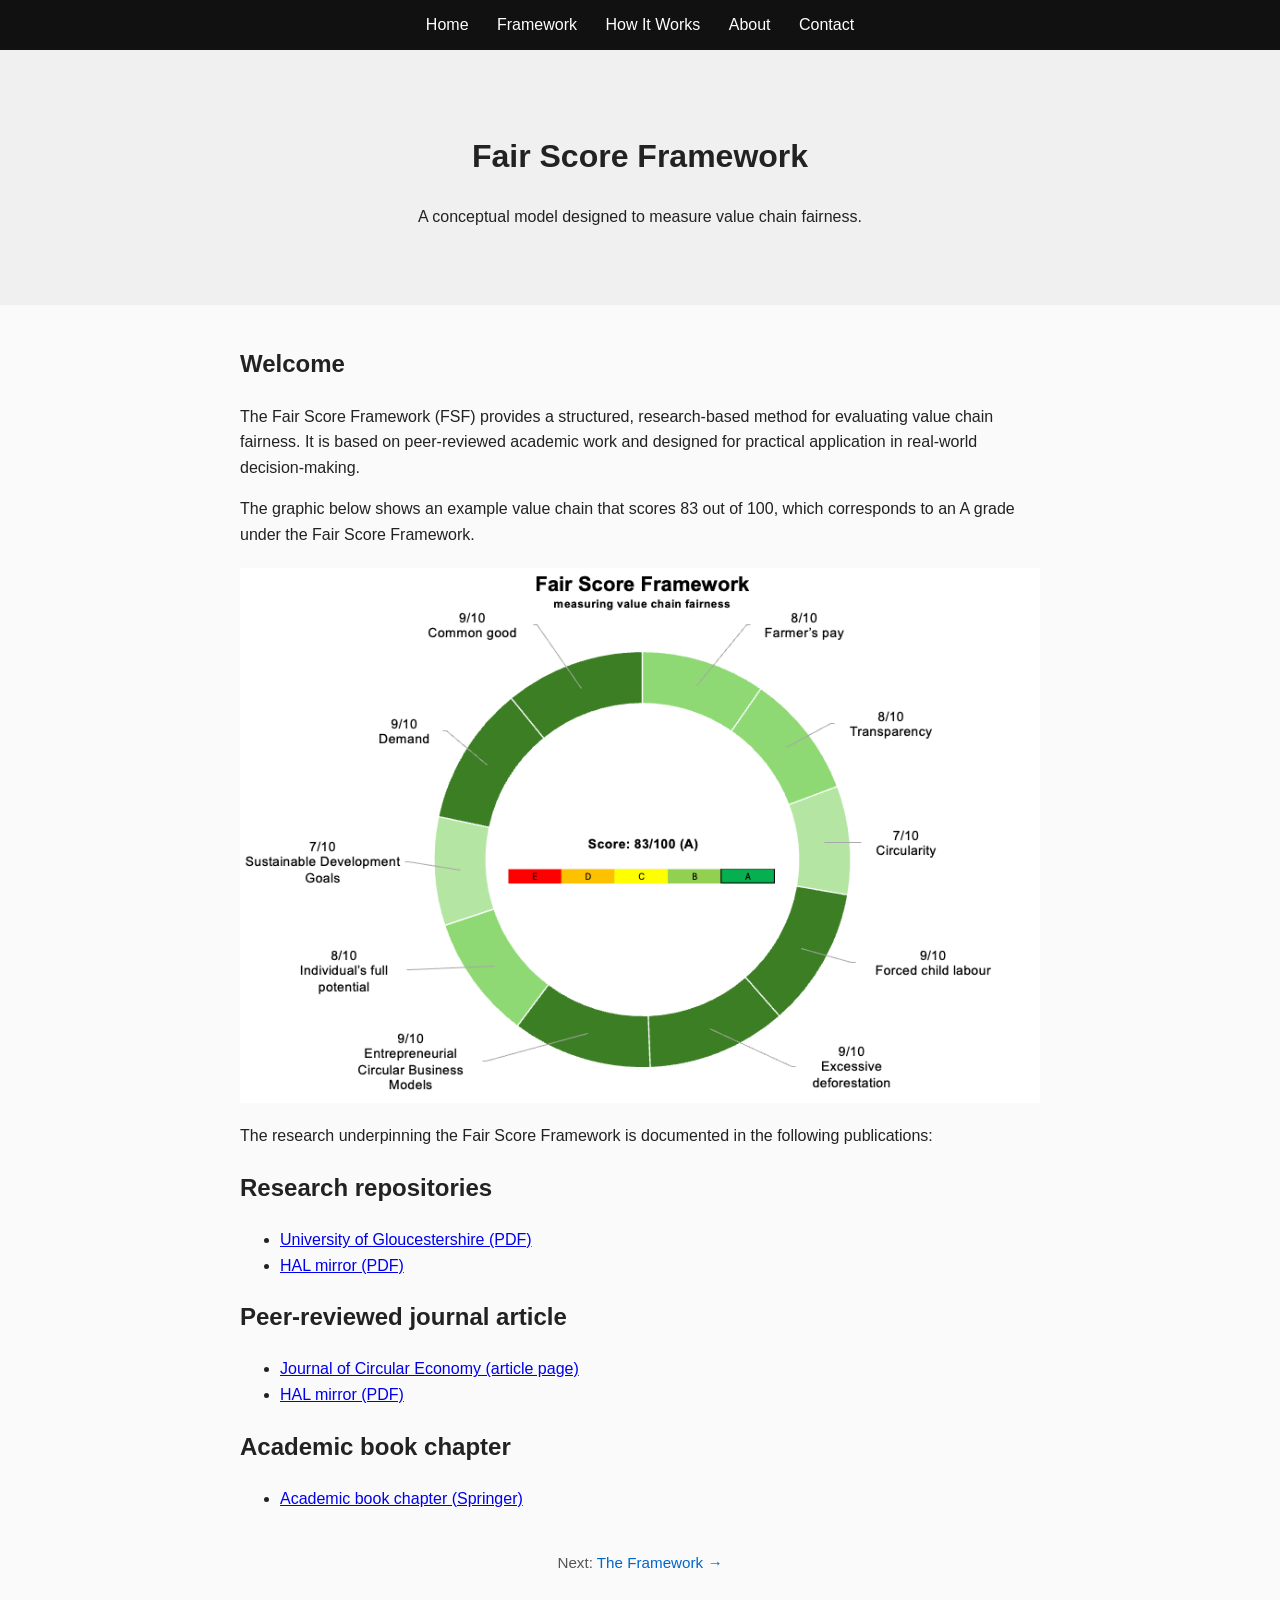
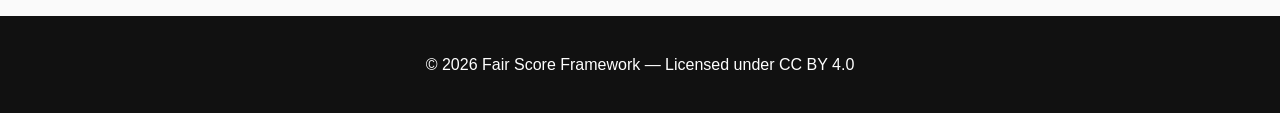
<file: index.html>
<!DOCTYPE html>
<html lang="en">
<head>
    <meta charset="UTF-8">
    <title>Fair Score Framework</title>
    <link rel="stylesheet" href="style.css">
</head>
<body>

<nav>
    <a href="index.html">Home</a>
    <a href="framework.html">Framework</a>
    <a href="how-it-works.html">How It Works</a>
    <a href="about.html">About</a>
    <a href="contact.html">Contact</a>
</nav>

<header>
    <h1>Fair Score Framework</h1>
    <p>A conceptual model designed to measure value chain fairness.</p>
</header>

<section>
    <h2>Welcome</h2>
    <p>
        The Fair Score Framework (FSF) provides a structured, research‑based method for evaluating value chain fairness. 
        It is based on peer‑reviewed academic work and designed for practical application in real‑world decision‑making.
    </p>

    <p>The graphic below shows an example value chain that scores 83 out of 100, which corresponds to an A grade under the Fair Score Framework.</p>

    <img src="assets/fair-score-2.png" 
         alt="Fair Score chart" 
         class="fairscore">

    <p>The research underpinning the Fair Score Framework is documented in the following publications:</p>

    <h2>Research repositories</h2>
    <ul>
        <li><a href="https://eprints.glos.ac.uk/15945/1/15945%20Human%20%282025%29%20Cocoa%20value%20chain%20circularity%20consumer%20perception%20of%20Ivorian%20farmers%27%20living%20income.pdf">University of Gloucestershire (PDF)</a></li>
        <li><a href="https://hal.science/tel-05577815/document">HAL mirror (PDF)</a></li>
    </ul>

    <h2>Peer‑reviewed journal article</h2>
    <ul>
        <li><a href="https://circulareconomyjournal.org/ojs/JoCE/article/view/53">Journal of Circular Economy (article page)</a></li>
        <li><a href="https://hal.science/hal-05577901/document">HAL mirror (PDF)</a></li>
    </ul>

    <h2>Academic book chapter</h2>
    <ul>
        <li><a href="https://link.springer.com/book/10.1007/978-3-031-92318-0">Academic book chapter (Springer)</a></li>
    </ul>

</section>

<p class="next">
    Next: <a href="framework.html">The Framework →</a>
</p>

<footer>
    <p>© 2026 Fair Score Framework — Licensed under CC BY 4.0</p>
</footer>

</body>
</html>
</file>
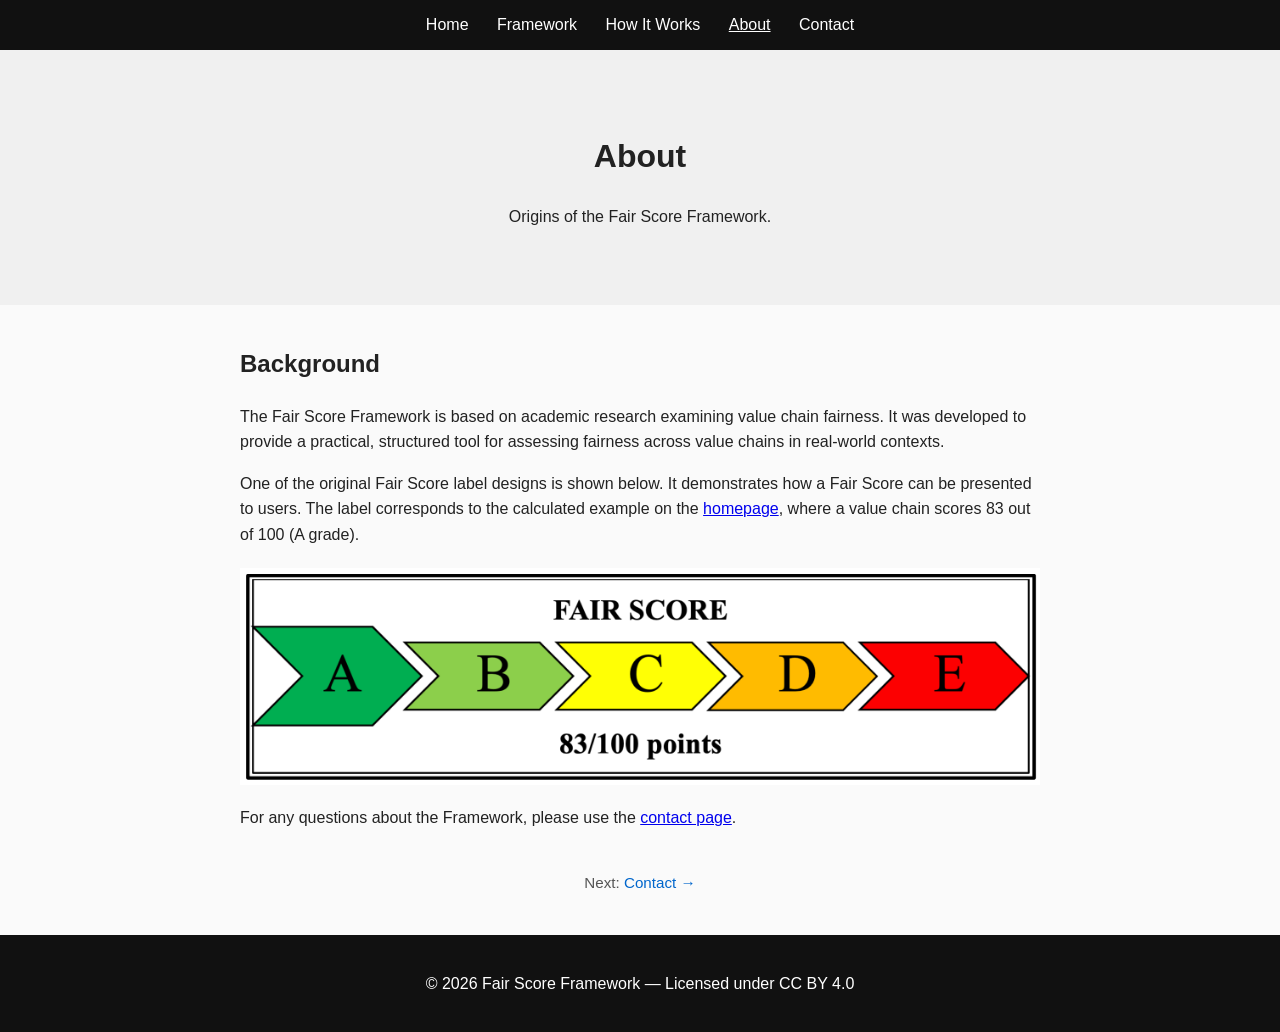
<file: about.html>
<!DOCTYPE html>
<html lang="en">
<head>
    <meta charset="UTF-8">
    <title>About — Fair Score Framework</title>
    <link rel="stylesheet" href="style.css">
</head>
<body>

<nav>
    <a href="index.html">Home</a>
    <a href="framework.html">Framework</a>
    <a href="how-it-works.html">How It Works</a>
    <a href="about.html" class="active">About</a>
    <a href="contact.html">Contact</a>
</nav>

<header>
    <h1>About</h1>
    <p>Origins of the Fair Score Framework.</p>
</header>

<section>

    <h2>Background</h2>
    <p>
        The Fair Score Framework is based on academic research examining value chain fairness. 
        It was developed to provide a practical, structured tool for assessing fairness across value chains in real‑world contexts.
    </p>

    <p>
        One of the original Fair Score label designs is shown below. It demonstrates how a Fair Score can be presented to users. The label corresponds to the calculated example on the <a href="index.html">homepage</a>, 
        where a value chain scores 83 out of 100 (A grade).
    </p>

    <img src="assets/label-font-example.png"
         alt="Original Fair Score label example"
         class="fairscore">

    <p>
        For any questions about the Framework, please use the <a href="contact.html">contact page</a>.
    </p>

</section>

<p class="next">
    Next: <a href="contact.html">Contact →</a>
</p>

<footer>
    <p>© 2026 Fair Score Framework — Licensed under CC BY 4.0</p>
</footer>

</body>
</html>
</file>
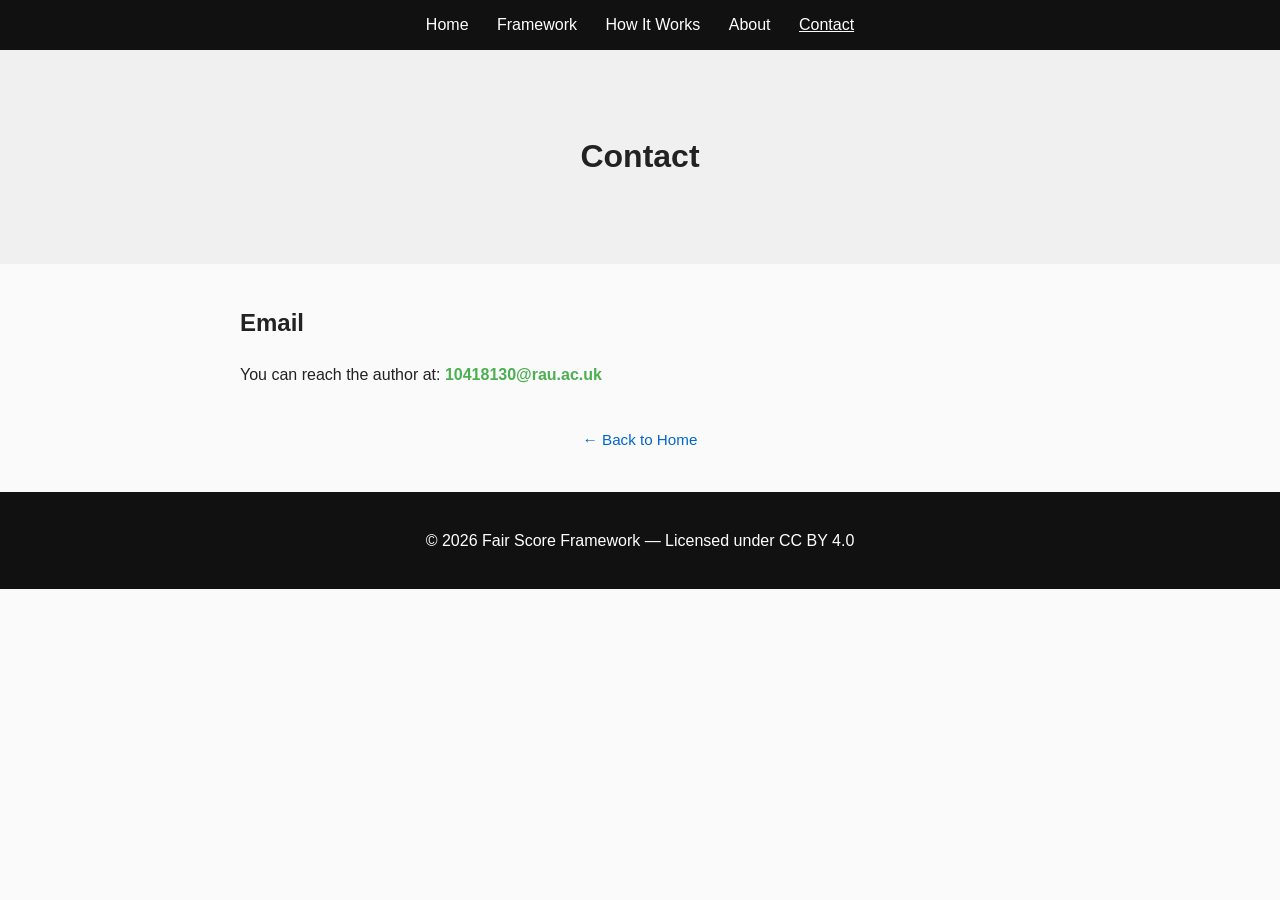
<file: contact.html>
<!DOCTYPE html>
<html lang="en">
<head>
    <meta charset="UTF-8">
    <title>Contact — Fair Score Framework</title>
    <link rel="stylesheet" href="style.css">
</head>
<body>

<nav>
    <a href="index.html">Home</a>
    <a href="framework.html">Framework</a>
    <a href="how-it-works.html">How It Works</a>
    <a href="about.html">About</a>
    <a href="contact.html" class="active">Contact</a>
</nav>

<header>
    <h1>Contact</h1>
</header>

<section>
    <h2>Email</h2>
    You can reach the author at: 
    <a href="mailto:10418130@rau.ac.uk" style="color:#4CAF50; text-decoration:none; font-weight:600;">
        10418130@rau.ac.uk
    </a>
</section>

<p class="next">
    <a href="index.html">← Back to Home</a>
</p>
    
<footer>
    <p>© 2026 Fair Score Framework — Licensed under CC BY 4.0</p>
</footer>

</body>
</html>
</file>
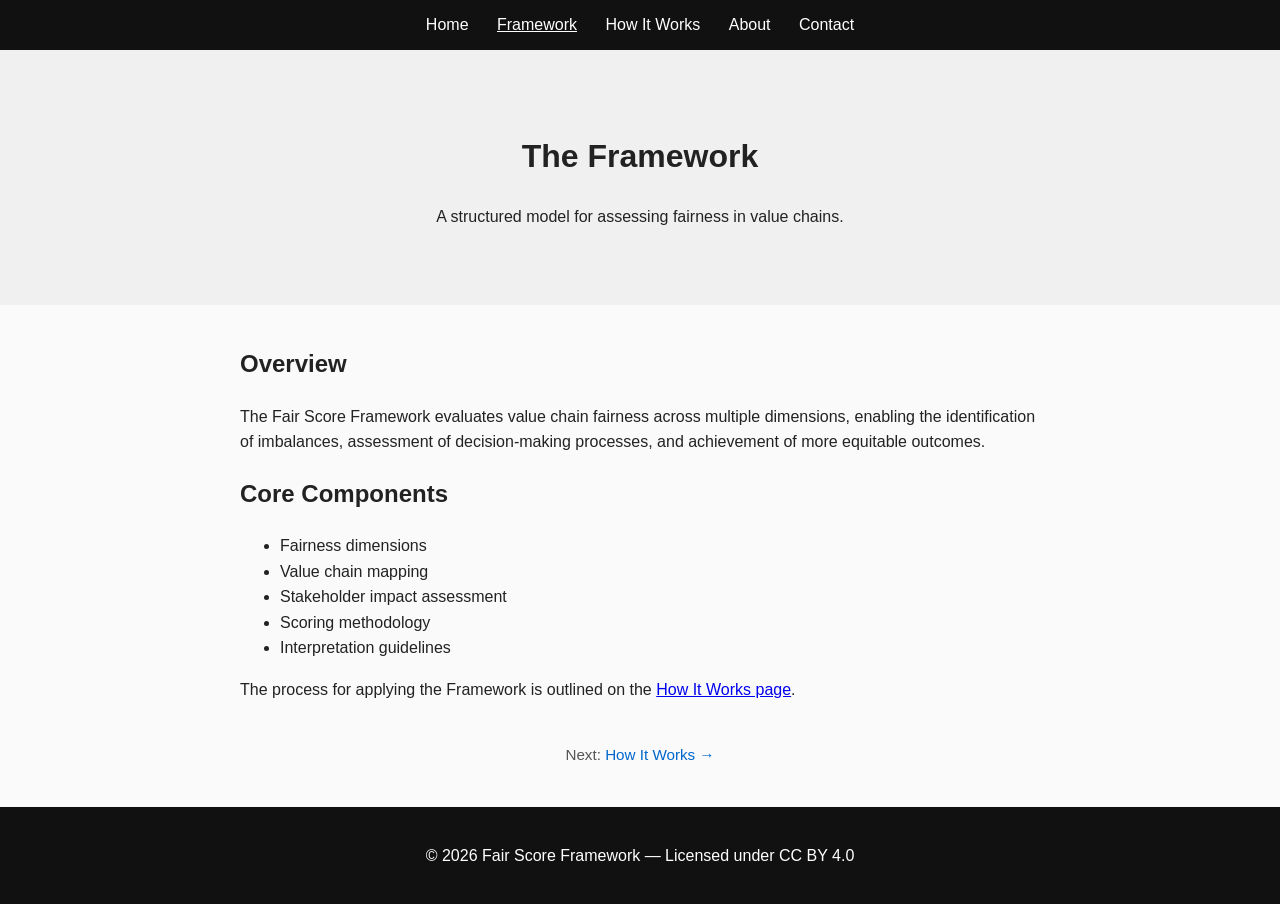
<file: framework.html>
<!DOCTYPE html>
<html lang="en">
<head>
    <meta charset="UTF-8">
    <title>The Framework — Fair Score Framework</title>
    <link rel="stylesheet" href="style.css">
</head>
<body>

<nav>
    <a href="index.html">Home</a>
    <a href="framework.html" class="active">Framework</a>
    <a href="how-it-works.html">How It Works</a>
    <a href="about.html">About</a>
    <a href="contact.html">Contact</a>
</nav>

<header>
    <h1>The Framework</h1>
    <p>A structured model for assessing fairness in value chains.</p>
</header>

<section>
    <h2>Overview</h2>
    <p>
        The Fair Score Framework evaluates value chain fairness across multiple dimensions, enabling the identification of imbalances, assessment of decision‑making processes, and achievement of more equitable outcomes.
    </p>

    <h2>Core Components</h2>
    <ul>
        <li>Fairness dimensions</li>
        <li>Value chain mapping</li>
        <li>Stakeholder impact assessment</li>
        <li>Scoring methodology</li>
        <li>Interpretation guidelines</li>
    </ul>

    <p>
        The process for applying the Framework is outlined on the <a href="how-it-works.html">How It Works page</a>.
    </p>
    
</section>

<p class="next">
    Next: <a href="how-it-works.html">How It Works →</a>
</p>
    
<footer>
    <p>© 2026 Fair Score Framework — Licensed under CC BY 4.0</p>
</footer>

</body>
</html>
</file>
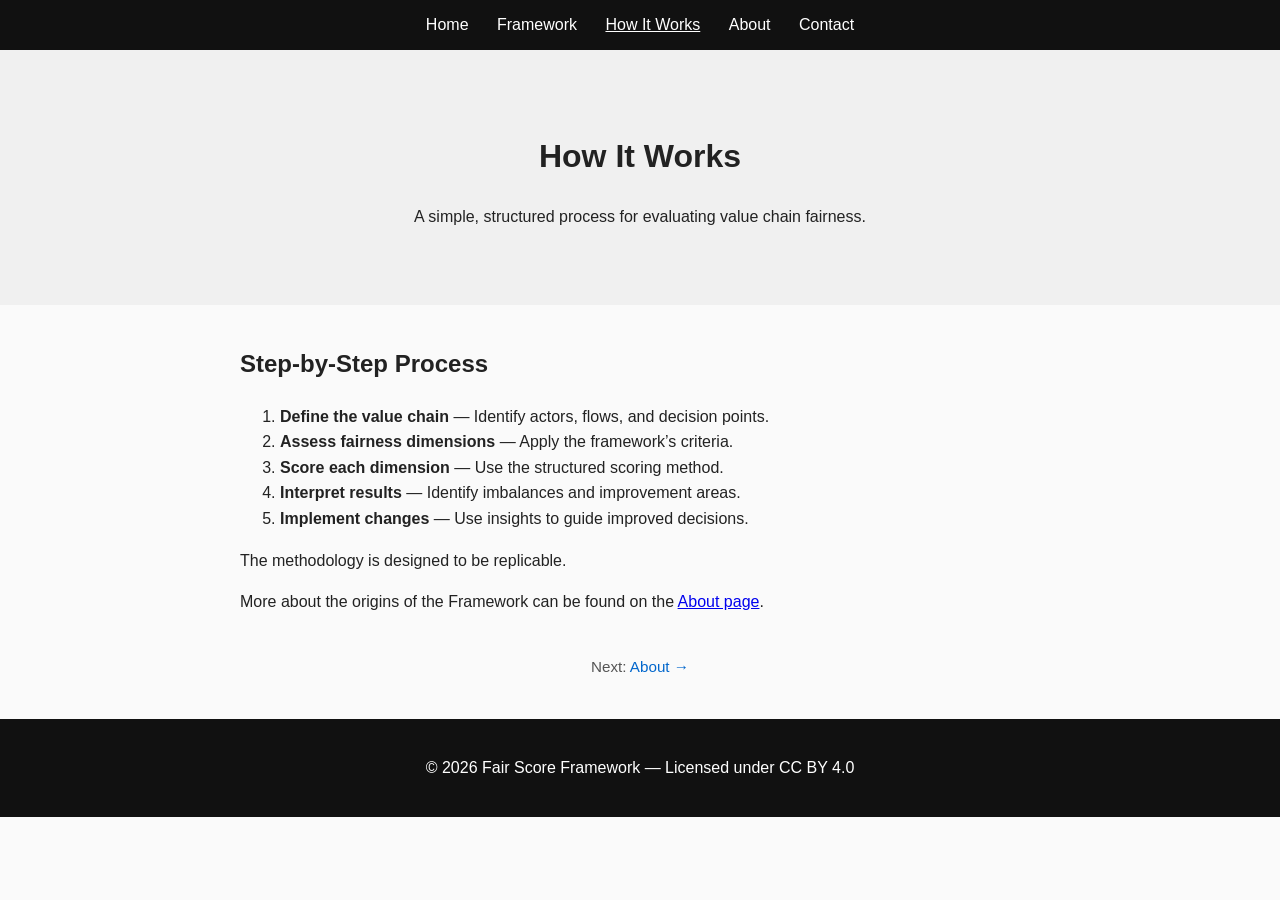
<file: how-it-works.html>
<!DOCTYPE html>
<html lang="en">
<head>
    <meta charset="UTF-8">
    <title>How It Works — Fair Score Framework</title>
    <link rel="stylesheet" href="style.css">
</head>
<body>

<nav>
    <a href="index.html">Home</a>
    <a href="framework.html">Framework</a>
    <a href="how-it-works.html" class="active">How It Works</a>
    <a href="about.html">About</a>
    <a href="contact.html">Contact</a>
</nav>

<header>
    <h1>How It Works</h1>
    <p>A simple, structured process for evaluating value chain fairness.</p>
</header>

<section>
    <h2>Step‑by‑Step Process</h2>

    <ol>
        <li><strong>Define the value chain</strong> — Identify actors, flows, and decision points.</li>
        <li><strong>Assess fairness dimensions</strong> — Apply the framework’s criteria.</li>
        <li><strong>Score each dimension</strong> — Use the structured scoring method.</li>
        <li><strong>Interpret results</strong> — Identify imbalances and improvement areas.</li>
        <li><strong>Implement changes</strong> — Use insights to guide improved decisions.</li>
    </ol>

    <p>
        The methodology is designed to be replicable.
    </p>

    <p>
        More about the origins of the Framework can be found on the 
        <a href="about.html">About page</a>.
    </p>

</section>

<p class="next">
    Next: <a href="about.html">About →</a>
</p>
    
<footer>
    <p>© 2026 Fair Score Framework — Licensed under CC BY 4.0</p>
</footer>

</body>
</html>
</file>
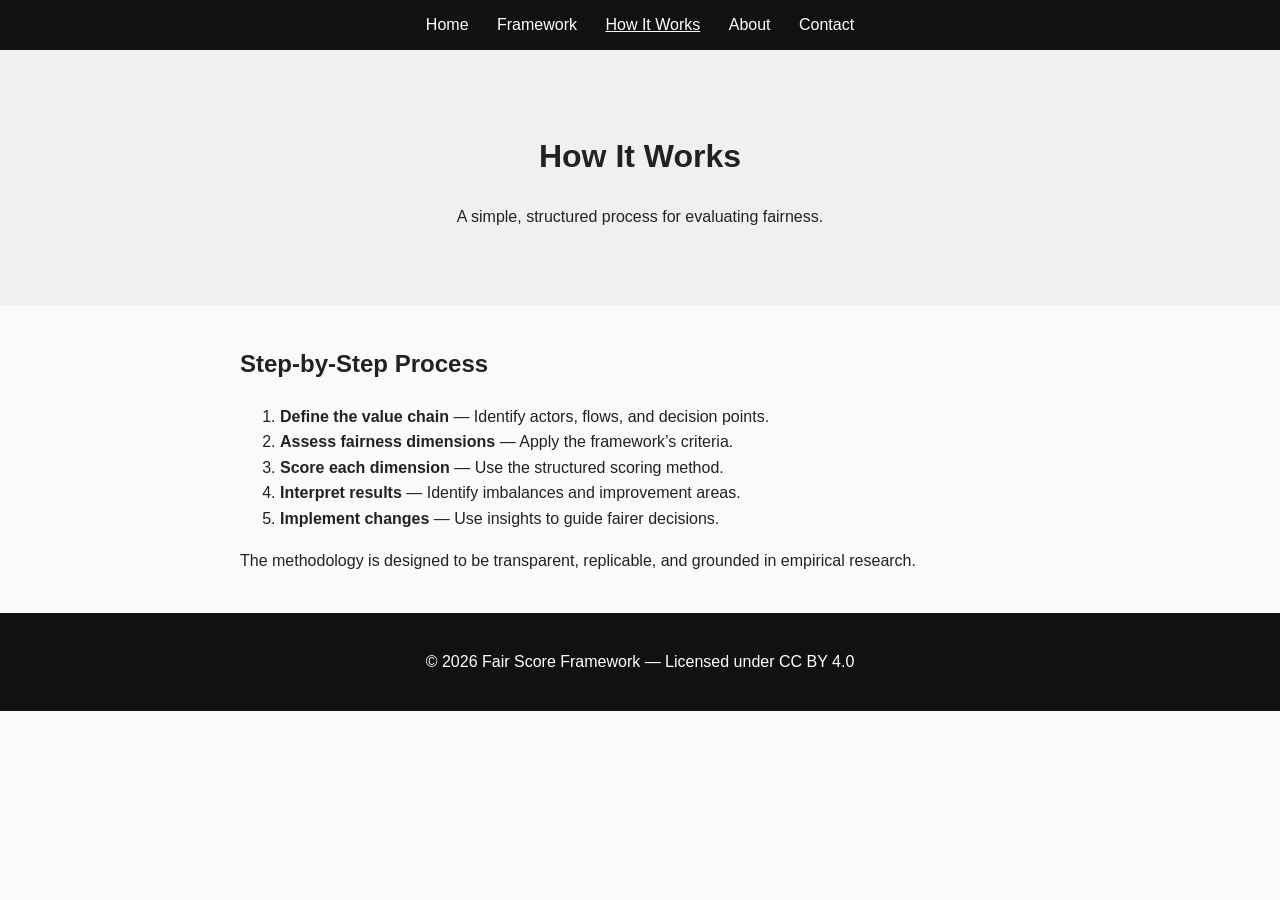
<file: howitworks.html>
<!DOCTYPE html>
<html lang="en">
<head>
    <meta charset="UTF-8">
    <title>How It Works — Fair Score Framework</title>
    <link rel="stylesheet" href="style.css">
</head>
<body>

<nav>
    <a href="index.html">Home</a>
    <a href="framework.html">Framework</a>
    <a href="how-it-works.html" class="active">How It Works</a>
    <a href="about.html">About</a>
    <a href="contact.html">Contact</a>
</nav>

<header>
    <h1>How It Works</h1>
    <p>A simple, structured process for evaluating fairness.</p>
</header>

<section>
    <h2>Step‑by‑Step Process</h2>

    <ol>
        <li><strong>Define the value chain</strong> — Identify actors, flows, and decision points.</li>
        <li><strong>Assess fairness dimensions</strong> — Apply the framework’s criteria.</li>
        <li><strong>Score each dimension</strong> — Use the structured scoring method.</li>
        <li><strong>Interpret results</strong> — Identify imbalances and improvement areas.</li>
        <li><strong>Implement changes</strong> — Use insights to guide fairer decisions.</li>
    </ol>

    <p>
        The methodology is designed to be transparent, replicable, and grounded in empirical research.
    </p>
</section>

<footer>
    <p>© 2026 Fair Score Framework — Licensed under CC BY 4.0</p>
</footer>

</body>
</html>
</file>
<file: style.css>
body {
    font-family: Arial, sans-serif;
    margin: 0;
    padding: 0;
    line-height: 1.6;
    color: #222;
    background: #fafafa;
}

nav {
    background: #111;
    padding: 12px;
    text-align: center;
}

nav a {
    color: white;
    margin: 0 12px;
    text-decoration: none;
    font-weight: 500;
}

nav a.active {
    text-decoration: underline;
}

header {
    padding: 60px 20px;
    text-align: center;
    background: #f0f0f0;
}

section {
    max-width: 800px;
    margin: 40px auto;
    padding: 0 20px;
}

footer {
    text-align: center;
    padding: 20px;
    background: #111;
    color: white;
    margin-top: 40px;
}

.fairscore {
    max-width: 100%;
    height: auto;
    display: block;
    margin: 20px auto;
}

/* Centered "Next →" link */
.next {
    margin-top: 2rem;
    text-align: center;
    font-size: 0.95rem;
    color: #555;
}

.next a {
    text-decoration: none;
    color: #0066cc;
}

.next a:hover {
    text-decoration: underline;
}
</file>
